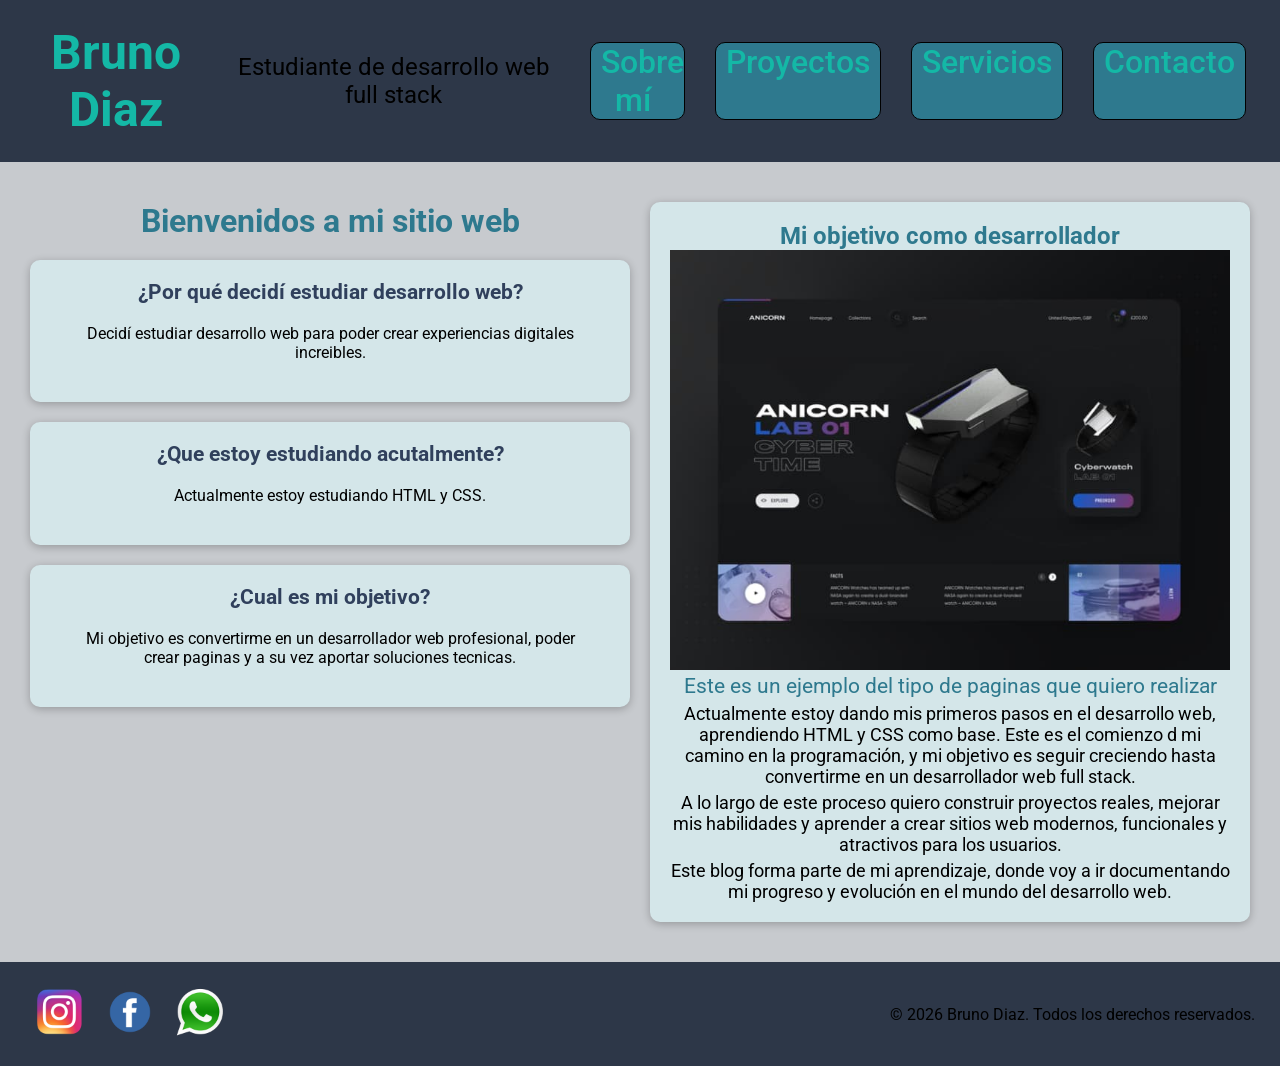
<file: index.html>
<!DOCTYPE html>
<html lang="es">

<head>
    <meta charset="UTF-8">
    <meta name="viewport" content="width=device-width, initial-scale=1.0">
    <title>Bruno Diaz | Estudiante de Desarrollo Web</title>
    <link rel="stylesheet" href="styles/styles.css">
</head>

<body>
    <header class="header">
        <h1><a class="inicio" href="index.html">Bruno Diaz</a></h1>
        <p class="subtitulo-header">Estudiante de desarrollo web full stack</p>
        <nav>
            <ul class="nave">
                <li><a href="pages/sobre-mi.html">Sobre mí</a></li>
                <li><a href="pages/proyectos.html">Proyectos</a></li>
                <li><a href="pages/servicios.html">Servicios</a></li>
                <li><a href="pages/contacto.html">Contacto</a></li>
            </ul>
        </nav>
    </header>
    <main>
        <section class="seccion-preguntas">
            <h2 class="bienvenida">Bienvenidos a mi sitio web</h2>
            <article>
                <h3 class="pregunta">¿Por qué decidí estudiar desarrollo web?</h3>
                <p class="respuesta">Decidí estudiar desarrollo web para poder crear experiencias digitales increibles.
                </p>
            </article>
            <article>
                <h3 class="pregunta">¿Que estoy estudiando acutalmente?</h3>
                <p class="respuesta">Actualmente estoy estudiando HTML y CSS.</p>
            </article>
            <article>
                <h3 class="pregunta">¿Cual es mi objetivo?</h3>
                <p class="respuesta">Mi objetivo es convertirme en un desarrollador web profesional, poder crear paginas
                    y a su vez
                    aportar soluciones tecnicas.</p>
            </article>

        </section>
        <section class="seccion-objetivo">
            <article>
                <h3 class="objetivo">Mi objetivo como desarrollador</h3>
                <figure>
                    <img src="assets/elkeke.jpg" alt="pagina web moderna con detalles minimalistas">
                </figure>
                <figcaption class="pie-foto">Este es un ejemplo del tipo de paginas que quiero realizar</figcaption>
                <p class="p-actualidad">
                    Actualmente estoy dando mis primeros pasos en el desarrollo web, aprendiendo HTML y CSS como base.
                    Este es el comienzo d mi camino en la programación, y mi objetivo es seguir creciendo hasta
                    convertirme en un desarrollador web full stack.
                </p>

                <p class="p-actualidad">
                    A lo largo de este proceso quiero construir proyectos reales, mejorar mis habilidades y aprender a
                    crear sitios web modernos,
                    funcionales y atractivos para los usuarios.
                </p>

                <p class="p-actualidad">
                    Este blog forma parte de mi aprendizaje, donde voy a ir documentando mi progreso y evolución en el
                    mundo del desarrollo web.
                </p>
            </article>
        </section>
    </main>
    <footer>
        <ul class="nave-footer">
            <li><a href="https://www.instagram.com/brunodiazzzzzzzz" target="_blank" rel="noopener"><img src="assets/ig.png"
                        alt="instagram"></a></li>
            <li><a href="https://www.facebook.com/brunolautaro.diaz" target="_blank" rel="noopener"><img src="assets/facebook.png"
                        alt="facebook"></a></li>
            <li><a href="https://wa.me/5491124020317" target="_blank" rel="noopener"><img src="assets/wsp.png"
                        alt="whatsapp"></a></li>
        </ul>
        <p class="copyr">&copy; 2026 Bruno Diaz. Todos los derechos reservados.</p>
    </footer>
</body>

</html>
</file>
<file: styles/styles.css>
@import url('https://fonts.googleapis.com/css2?family=Montserrat:ital,wght@0,100..900;1,100..900&family=Roboto+Condensed:ital,wght@0,100..900;1,100..900&family=Roboto+Slab:wght@100..900&family=Roboto:ital,wght@0,100..900;1,100..900&display=swap');

* {
    margin: 0;
    padding: 0;
    box-sizing: border-box;
}

html {
    font-family: 'roboto', sans-serif;
}

body {
    display: flex;
    background-color: #c7cace;
    justify-content: space-between;
    gap: 10px;
    flex-direction: column;
    text-align: center;
}

/*----------------HEADER----------------*/
header {
    display: flex;
    flex-direction: column;
    align-items: center;
    background-color: #2D3748;
    padding: 1rem;
    gap: 10px;
}

.inicio {
    text-decoration: none;
    color: #14B8A6;
    font-size: 2rem;
}

.subtitulo-header {
    font-size: 1.5rem;
    font-weight: 400;
}

nav {
    display: flex;
    justify-content: space-between;
    align-items: center;
}

ul li a {
    text-decoration: none;
    color: #14B8A6;
    padding: 10px;
    justify-content: center;
}

nav ul li {
    background-color: #2e798e;
    border: #000000 1px solid;
    border-radius: 10px;
}

.nave {
    display: flex;
    gap: 20px;
    padding: 10px;
    font-size: 2rem;
    color: #14B8A6;
    font-weight: 500;
    list-style: none;
    flex-direction: column;
}

/*----------------MAIN----------------*/

main {
    display: grid;
    grid-template-areas:
        "preguntas"
        "objetivo";
    gap: 20px;
    padding: 20px;
}

.seccion-preguntas {
    grid-area: preguntas;
}

.seccion-objetivo {
    grid-area: objetivo;
}

.seccion-preguntas article,
.seccion-proyectos article,
.seccion-servicios article,
.seccion-sobre-mi article,
.seccion-objetivo article {
    background-color: #d4e6e9;
    border-radius: 10px;
    padding: 20px;
    box-shadow: 0 2px 8px rgba(0, 0, 0, 0.247);
}

img {
    width: 100%;
    height: auto;
}

.seccion-objetivo {
    grid-area: objetivo;
}

.seccion-preguntas {
    grid-area: preguntas;
}

.seccion-proyectos {
    grid-area: proyectos;
}

.seccion-servicios {
    grid-area: servicios;
}

.seccion-sobre-mi {
    grid-area:
        "sobre-mi";
}

section {
    display: flex;
    gap: 20px;
    flex-direction: column;
}

.bienvenida {
    font-size: 2rem;
    color: #2e798e;
}

.pregunta {
    font-size: 1.3rem;
    color: #30405c;
}

.respuesta {
    padding: 20px;
}

.objetivo {
    font-size: 1.5rem;
    color: #2e798e;
}

.pie-foto {
    color: #2e798e;
    font-size: 1.3rem;
}

.p-actualidad {
    margin-top: 5px;
    font-size: 18px;
}

/*----------------FOOTER----------------*/
footer {
    display: flex;
    background-color: #2D3748;
    align-items: center;
    justify-content: space-between;
    padding: 25px;
}

.nave-footer {
    display: flex;
    justify-content: space-between;
    list-style: none;
}

.nave-footer img {
    width: 50px;
    height: 50px;
}

/*----------------MAIN DE CONTACTO----------------*/
.formu {
    display: flex;
    flex-direction: column;
    align-items: center;
    gap: 20px;
    padding: 40px;
}

.contact {
    font-size: 2rem;
    color: #2e798e;
}

form {
    display: flex;
    flex-direction: column;
    gap: 15px;
    color: #30405c;
    font-size: 1.2rem;
    font-weight: 500;
    width: 100%;
}

.links {
    display: flex;
    font-size: 1.5rem;
    justify-content: center;
    gap: 30px;
    padding: 20px;
    list-style: none;
}

.links img {
    width: 100px;
    height: 100px;
}

section button {
    background-color: #30405c;
    height: 50px;
    color: #c7cace;
    border-radius: 10px;
}

/*----------------MEDIA QUERIES PARA TABLETS----------------*/
@media (min-width: 768px) {
    main {
        grid-template-areas:
            "preguntas"
            "objetivo";
        grid-template-columns: 1fr;
        padding: 30px;
    }

    header {
        flex-direction: row;
        justify-content: space-between;
        padding: 1.2rem;
    }

    .inicio {
        font-size: 2.5rem;
    }
}

/*----------------MEDIA QUERIES PARA DESKTOP----------------*/
@media (min-width: 1024px) {
    header {
        width: 100%;
        flex-direction: row;
        justify-content: space-between;
        padding: 1.5rem;
        gap: 25px;
    }

    .inicio {
        font-size: 3rem;
    }

    .nave {
        flex-direction: row;
        gap: 30px;
    }

    form {
        width: 400px;
    }

    main {
        grid-template-areas:
            "preguntas objetivo";
        grid-template-columns: 1fr 1fr;
    }

    .seccion-sobre-mi {
        grid-template-areas:
            "sobre-mi sobre-mi";
        grid-template-columns: 1fr 1fr;
    }

    .seccion-proyectos {
        grid-template-areas:
            "proyectos";
        grid-template-columns: 1fr 1fr;
    }

    .seccion-servicios {
        grid-template-areas:
            "servicios servicios";
        grid-template-columns: 1fr 1fr;
    }
}
</file>
